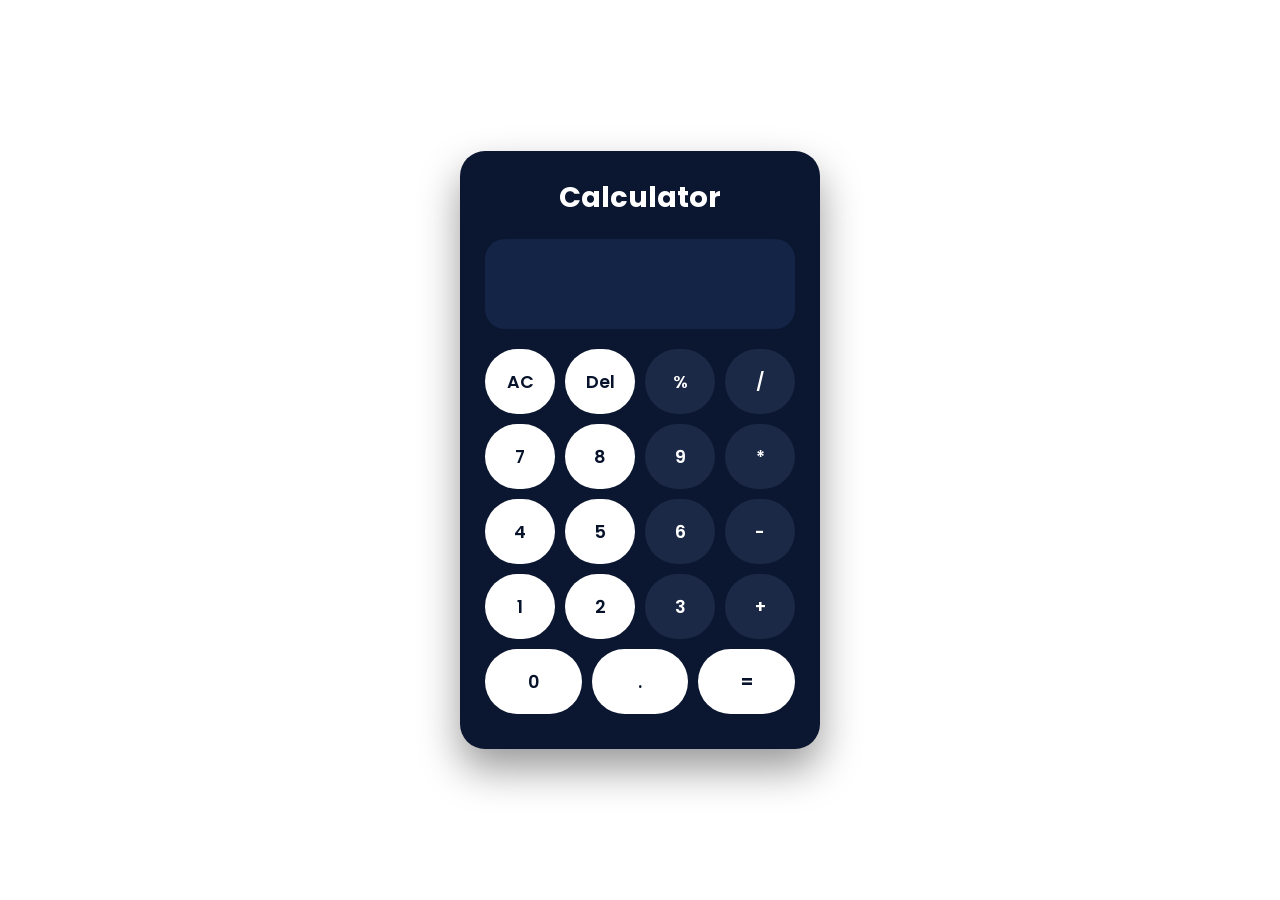
<file: Calculator/index.html>
<!DOCTYPE html>
<html lang="en">
<head>
    <meta charset="UTF-8">
    <meta name="viewport" content="width=device-width, initial-scale=1.0">
    <title>Calculator</title>
    <link rel="stylesheet" href="style.css">
</head>
</head>
<body>
    <div class="calculator">
    <h1>Calculator</h1>

    <input type="text" id="display" readonly>
    <div>
        <button onclick="clearDisplay()">AC</button>
        <button onclick="deleteLast()">Del</button>
        <button onclick="appendToDisplay('%')">%</button>
        <button onclick="appendToDisplay('/')">/</button>
    </div>
    <div>
        <button onclick="appendToDisplay('7')">7</button>
        <button onclick="appendToDisplay('8')">8</button>
        <button onclick="appendToDisplay('9')">9</button>
        <button onclick="appendToDisplay('*')">*</button>
    </div>
    <div>
        <button onclick="appendToDisplay('4')">4</button>
        <button onclick="appendToDisplay('5')">5</button>
        <button onclick="appendToDisplay('6')">6</button>
        <button onclick="appendToDisplay('-')">-</button>
        </div>
        <div>
        <button onclick="appendToDisplay('1')">1</button>
        <button onclick="appendToDisplay('2')">2</button>
        <button onclick="appendToDisplay('3')">3</button>
        <button onclick="appendToDisplay('+')">+</button>
        </div>
        <div>
        <button onclick="appendToDisplay('0')">0</button>
        <button onclick="appendToDisplay('.')">.</button>
        <button onclick="calculate()">=</button>
        </div>
        </div>
        <script src="script.js"></script>
</body>
</html>
</file>
<file: Calculator/style.css>
@import url('https://fonts.googleapis.com/css2?family=Poppins:wght@300;400;500;600&display=swap');

*{
    margin:0;
    padding:0;
    box-sizing:border-box;
    font-family:'Poppins',sans-serif;
}

body{
    min-height:100vh;
    display:flex;
    justify-content:center;
    align-items:center;
    background:white;
}

.calculator{
    width:360px;
    background:#0b1730;
    padding:25px;
    border-radius:25px;
    box-shadow:0 20px 40px rgba(0,0,0,.4);
}

h1{
    color:white;
    text-align:center;
    margin-bottom:20px;
    font-size:1.8rem;
}

#display{
    width:100%;
    height:90px;
    border:none;
    outline:none;
    border-radius:20px;
    background:#132447;
    color:white;
    font-size:2.5rem;
    text-align:right;
    padding:0 20px;
    margin-bottom:20px;
}

.calculator > div{
    display:grid;
    grid-template-columns:repeat(4,1fr);
    gap:10px;
    margin-bottom:10px;
}

.calculator > div:last-child{
    grid-template-columns:repeat(3,1fr);
}

button{
    height:65px;
    border:none;
    border-radius:50px;
    cursor:pointer;
    font-size:1.1rem;
    font-weight:600;
    background:#1b2947;
    color:white;
    transition:.3s;
}

button:hover{
    background:#24385f;
    transform:translateY(-2px);
}

button:active{
    transform:scale(.95);
}

/* AC & DEL */
button:nth-child(1),
button:nth-child(2){
    background:#ffffff;
    color:#07132b;
}

/* Equal Button */
.calculator > div:last-child button:last-child{
    background:#ffffff;
    color:#07132b;
    font-weight:700;
}

@media(max-width:400px){

    .calculator{
        width:100%;
    }

    button{
        height:60px;
    }

    #display{
        font-size:2rem;
    }
}
</file>
